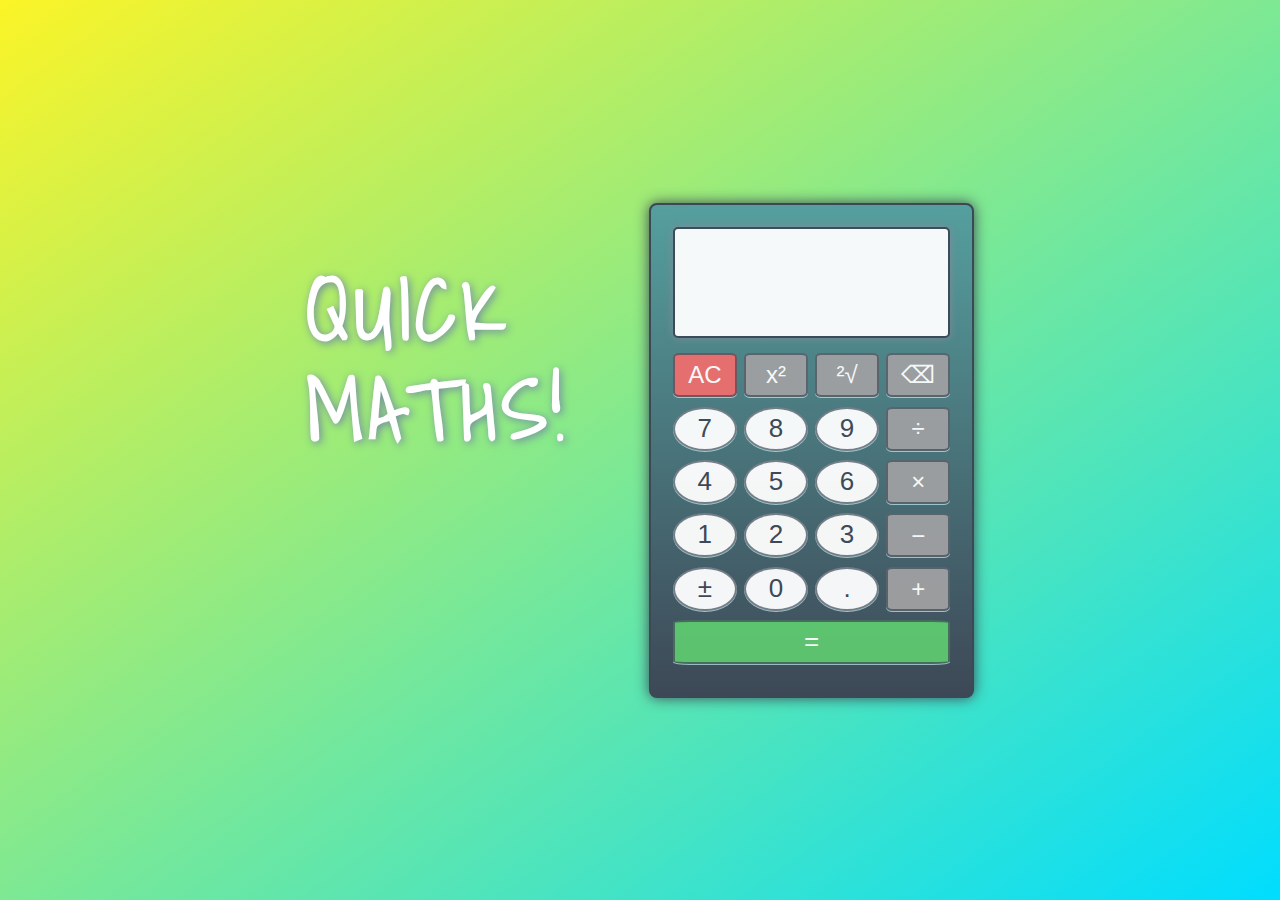
<file: calculator/index.html>
<!DOCTYPE html>
<html lang="en">
<head>
    <meta charset="UTF-8">
    <meta http-equiv="X-UA-Compatible" content="IE=edge">
    <meta name="viewport" content="width=device-width, initial-scale=1.0">
    <title>Calculator</title>
    <link href="https://fonts.googleapis.com/css2?family=Shadows+Into+Light&display=swap" rel="stylesheet">
    <link href="https://fonts.googleapis.com/css2?family=IBM+Plex+Mono&display=swap" rel="stylesheet">
    <link rel="stylesheet" href="css/normalize.css">
    <link rel="stylesheet" href="css/style.css">
</head>
<body>
    <section class="container">
        <section class="title">
            <h1>QUICK<br>MATHS!</h1>
        </section>
        <section class="calculator">
            <section class ="output">
                <section class="previous-operand" data-previous-operand></section>
                <section class="current-operand" data-current-operand></section>
            </section>
            <section class="buttons">
                <button class="square clear" data-all-clear value="AC">AC</button>
                <button class="square" data-square value="(">x&sup2;</button>
                <button class="square" data-suqre-root value=")">&sup2;&Sqrt;</button>
                <button class="square" data-delete value="del">&#9003</button>
                <button class="circle" data-number value="7">7</button>
                <button class="circle" data-number value="8">8</button>
                <button class="circle" data-number value="9">9</button>
                <button class="square" data-operation value="/">&#247;</button>
                <button class="circle" data-number value="4">4</button>
                <button class="circle" data-number value="5">5</button>
                <button class="circle" data-number value="6">6</button>
                <button class="square" data-operation value="*">&times;</button>
                <button class="circle" data-number value="1">1</button>
                <button class="circle" data-number value="2">2</button>
                <button class="circle" data-number value="3">3</button>
                <button class="square" data-operation value="-">&minus;</button>
                <button class="circle" data-opposite value="+/-">&#xB1</button>
                <button class="circle" data-number value="0">0</button>
                <button class="circle" data-number value=".">.</button>
                <button class="square" data-operation value="+">&plus;</button>
                <button class="span3" data-equals value="=">&equals;</button>
            </section>
        </section>
    </section>
    <script type="text/javascript" src="js/main.js"></script>
</body>
</html>
</file>
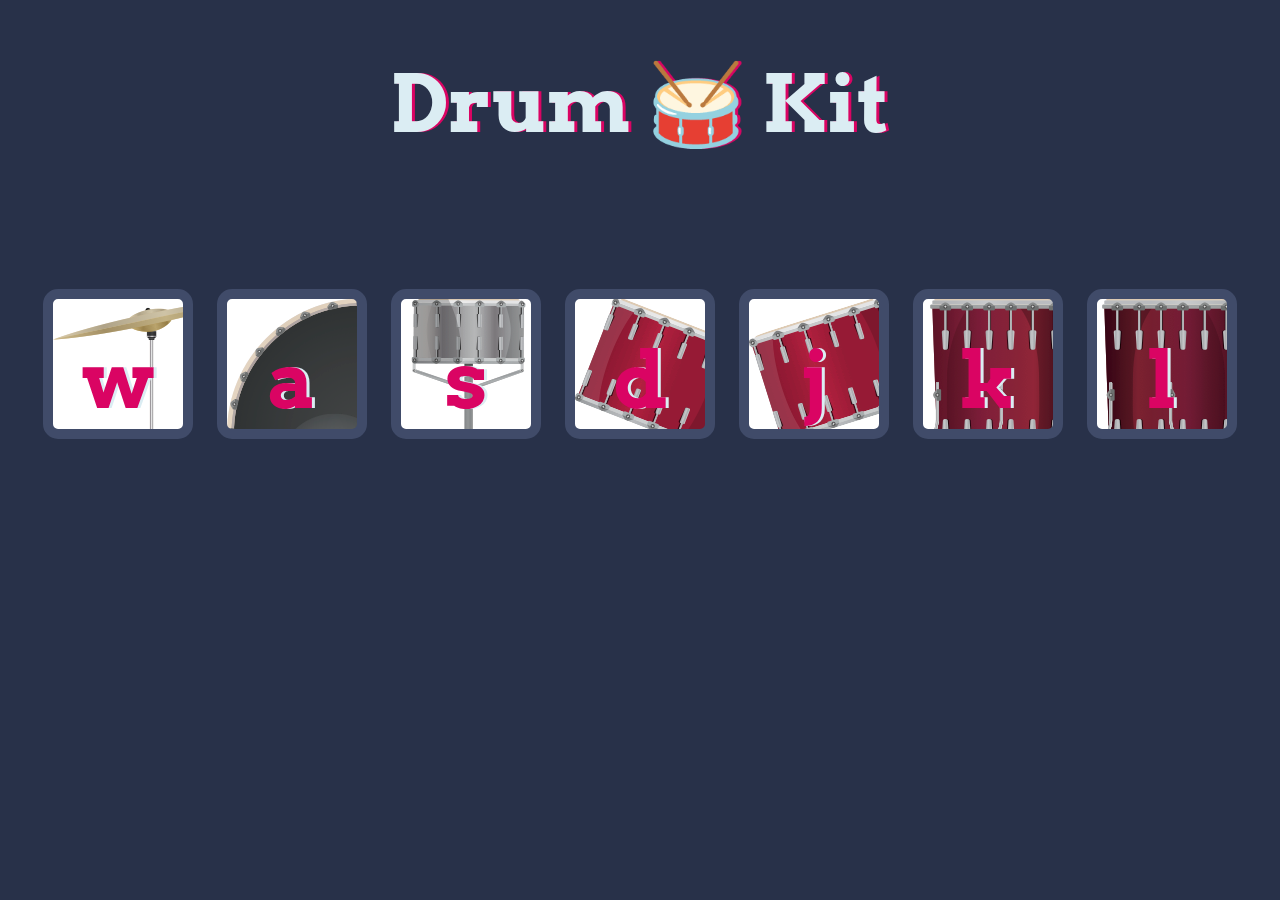
<file: drum-kit/index.html>
<!DOCTYPE html>
<html lang="en" dir="ltr">

<head>
  <meta charset="utf-8">
  <title>Drum Kit</title>
  <link rel="stylesheet" href="styles.css">
  <link href="https://fonts.googleapis.com/css?family=Arvo" rel="stylesheet">
</head>

<body>

  <h1 id="title">Drum 🥁 Kit</h1>
  <div class="set">
    <button class="w drum">w</button>
    <button class="a drum">a</button>
    <button class="s drum">s</button>
    <button class="d drum">d</button>
    <button class="j drum">j</button>
    <button class="k drum">k</button>
    <button class="l drum">l</button>
  </div>

  <script type="text/javascript" src="index.js"></script>
</body>

</html>
</file>
<file: calculator/css/style.css>
/* Box Model Hack */
* {
    box-sizing: border-box;
}

/* Clear fix hack */
.clearfix:after {
    content: ".";
    display: block;
    clear: both;
    visibility: hidden;
    line-height: 0;
    height: 0;
}

.clear {
   clear: both;
}

/******************************************
/* BASE STYLES
/*******************************************/

body {
 background: #bbfa9c;
 background-image: linear-gradient(to top left, rgb(0, 221, 255), rgb(251, 244, 39));
 display: flex;
 justify-content: center;
 align-items: center;
 height: 100vh;
 font-family: 'Inter', sans-serif;
 font-size: 26px;
}

.title {
    padding-right: 80px;
    font-size: 42px;
    font-family: 'Shadows Into Light', cursive;
    letter-spacing: 5px;
    line-height: 100px;
    color: #fff;
    text-shadow: 2px 2px 8px rgb(111, 135, 163);
}

/******************************************
/* LAYOUT
/*******************************************/

.container {
    display: flex;
    flex-flow: row nowrap;
}

.calculator {
    background: rgb(16, 47, 83);
    background-image: linear-gradient( rgb(85, 159, 158), rgb(61, 72, 86));
    border: 2px solid rgb(61, 72, 86);
    box-shadow: 0 0 14px rgb(61, 72, 86);
    height: 495px;
    width: 325px;
    border-radius: 8px;
    display: flex;
    flex-flow: column nowrap;
    justify-content: space-around;
    align-items: center;
    padding: 22px;
}

.output {
    width: 100%;
    height: 25%;
    background: #fff;
    opacity: .95;
    border-radius: 5px;
    border: 2px solid rgb(61, 72, 86);
    box-shadow: 0 0 10px rgb(129, 140, 154);
    text-align: right;
    padding: 5px 15px;
    display: flex;
    flex-direction: column;
    align-items: flex-end;
    justify-content: space-around;
    word-wrap: break-word;
    word-break: break-all;
}

.output .previous-operand {
    color:#7c7c7d;
    font-size: 20px;
    max-height: 50%;
    overflow: auto;
}

.output .current-operand {
    color:rgb(61, 72, 86);
    font-size: 40px;
    max-height: 50%;
    overflow: auto;
}

.buttons {
    display: flex;
    flex-flow: row wrap;
    justify-content: space-between;
    height: 75%;
    width: 100%;
    padding: 15px 0 0 0;
}


/******************************************
/* ADDITIONAL STYLES
/*******************************************/

button {
    width: 23%;
    height: 44px;
    border-radius: 50%;
    border: 2px solid rgba(61, 72, 86, .7);
    opacity: .95;
    cursor: pointer;
    box-shadow: 0 1px rgba(200, 243, 249, 0.7);
    background: #fff;
    color: rgb(61, 72, 86);
}

button:hover {
    background: rgb(215, 232, 234);
}

button:active {
    transform: translateY(2px);
    box-shadow: 0 0;
}

.span3 {
    width: 100%;
    border-radius: 6%;
    background: rgb(94, 201, 112);
    color: #fff;
}

.span3:hover { 
    background: rgb(53, 176, 73);
}

.square {
    border-radius: 10%;
    background: #9fa0a2;
    color: #fff;
    font-size: 24px;
}

.square:hover {
    background: #7c7c7d;
}

.clear {
    background: rgb(238, 110, 110);
}

.clear:hover {
    background: rgb(235, 69, 69);
}
</file>
<file: drum-kit/styles.css>
body {
  text-align: center;
  background-color: #283149;
}

h1 {
  font-size: 5rem;
  color: #DBEDF3;
  font-family: "Arvo", cursive;
  text-shadow: 3px 0 #DA0463;

}

footer {
  color: #DBEDF3;
  font-family: sans-serif;
}

.w {
  background: url("images/crash.png");
}

.a {
  background: url("images/kick.png");
}

.s {
  background: url("images/snare.png");
}

.d {
  background: url("images/tom1.png");
}

.j {
  background: url("images/tom2.png");
}

.k {
  background: url("images/tom3.png");
}

.l {
  background: url("images/tom4.png");
}

.set {
  margin: 10% auto;
}

.game-over {
  background-color: red;
  opacity: 0.8;
}

.pressed {
  box-shadow: 0 3px 4px 0 #DBEDF3;
  opacity: 0.5;
}

.red {
  color: red;
}

.drum {
  outline: none;
  border: 10px solid #404B69;
  font-size: 5rem;
  font-family: 'Arvo', cursive;
  line-height: 2;
  font-weight: 900;
  color: #DA0463;
  text-shadow: 3px 0 #DBEDF3;
  border-radius: 15px;
  display: inline-block;
  width: 150px;
  height: 150px;
  text-align: center;
  margin: 10px;
  background-color: white;
}
</file>
